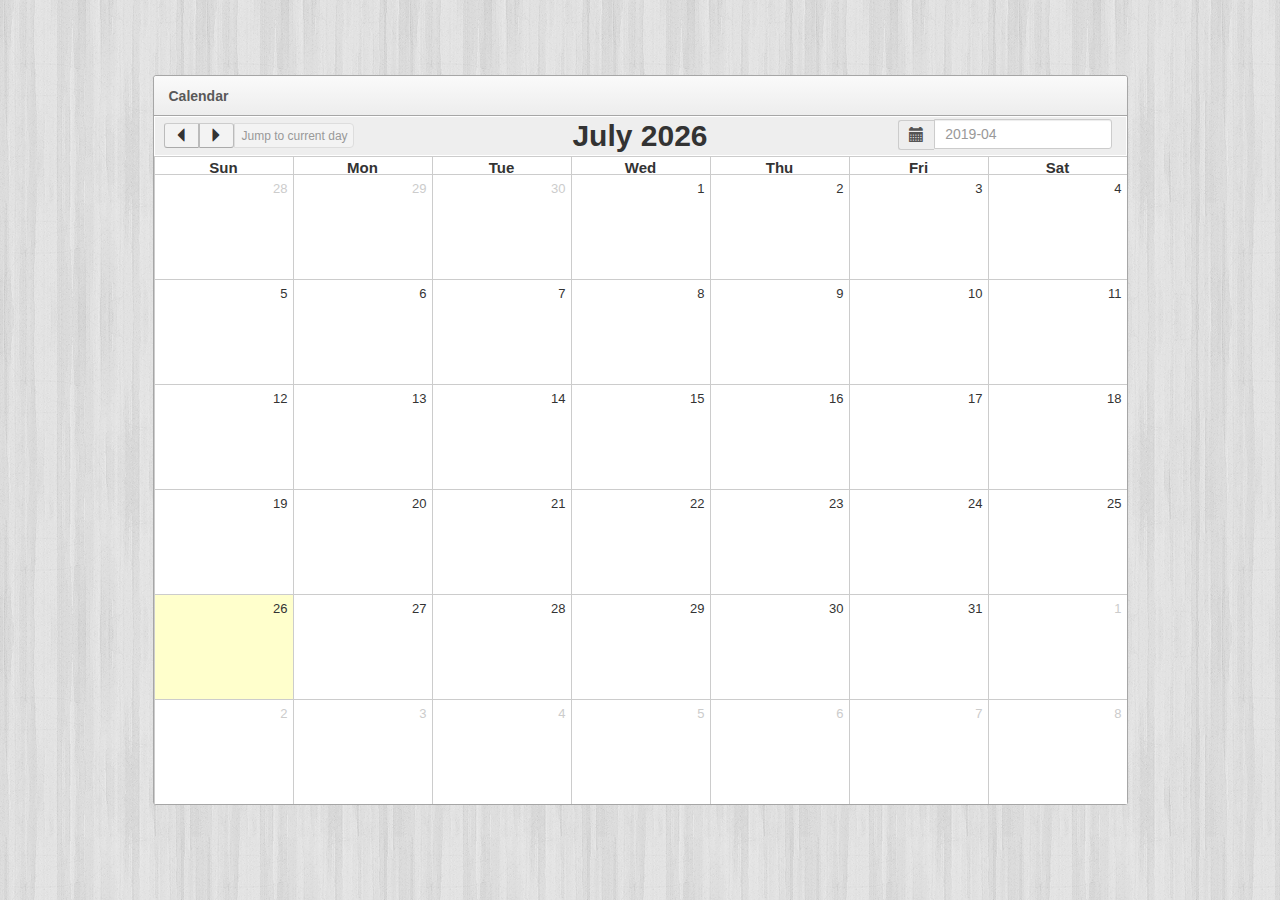
<file: Calendar/index.html>
<!DOCTYPE html>
<html lang="zh-CN">
	<head>
		<meta charset="utf-8" />
		<meta name="viewport" content="width=device-width, initial-scale=1.0, maximum-scale=1.0, minimum-scale=1.0, user-scalable=no">
		<title>简易日历</title>
		<link rel="stylesheet" href="css/bootstrap.css" />
		<link rel="stylesheet" href="css/new_file.css" />
		<script type="text/javascript" src="js/jquery-3.3.1.js" ></script>
		<script type="text/javascript" src="js/bootstrap.js" ></script>
		<script type="text/javascript" src="js/new_file.js"></script> 
	</head>
	<body>
		<div id="main">
			<div class="container">
				<div class="row">
					<div class="calendar-box col-md-10 col-md-offset-1 col-xs-*">
						<div class="box-head">
							<h3>Calendar</h3>
						</div>
						<div class="box-content">
							<div class="operation">
								<div class="oper-left col-md-3 col-xs-4">
									<button type="button" class="btn btn-default fn_prev" aria-label="Left Align">
									 	<span class="glyphicon glyphicon-triangle-left" aria-hidden="true"></span>
									</button>
									<button type="button" class="btn btn-default fn_next" aria-label="Left Align">
									    <span class="glyphicon glyphicon-triangle-right" aria-hidden="true"></span>
									</button>
									<div class="fn_jump btn btn-default">Jump to current day</div>									
								</div>
								<div class="oper-center col-md-6 col-xs-4">
									<h2 class="head-title">April 2019</h2>
								</div>
								<div class="oper-right col-md-3 col-xs-4">
									<div class="input-group input-group-sm fn_select">
									    <span class="input-group-addon glyphicon glyphicon-calendar" id="basic-addon1"></span>
									    <input type="text" class="form-control select_text" placeholder="2019-04" aria-describedby="basic-addon1">
									</div>
								</div>
							</div>
							<div class="cal-content">
								<div class="container-fluid">
									<div class="row">
										<div class="date-title"><span>Sun</span></div>
										<div class="date-title"><span>Mon</span></div>
										<div class="date-title"><span>Tue</span></div>
										<div class="date-title"><span>Wed</span></div>
										<div class="date-title"><span>Thu</span></div>
										<div class="date-title"><span>Fri</span></div>
										<div class="date-title"><span>Sat</span></div>
									</div>
									<div class="row">
										<div class="date-box"></div>
										<div class="date-box"></div>
										<div class="date-box"></div>
										<div class="date-box"></div>
										<div class="date-box"></div>
										<div class="date-box"></div>
										<div class="date-box"></div>
									</div>
									<div class="row">
										<div class="date-box"></div>
										<div class="date-box"></div>
										<div class="date-box"></div>
										<div class="date-box"></div>
										<div class="date-box"></div>
										<div class="date-box"></div>
										<div class="date-box"></div>
									</div>
									<div class="row">
										<div class="date-box"></div>
										<div class="date-box"></div>
										<div class="date-box"></div>
										<div class="date-box"></div>
										<div class="date-box"></div>
										<div class="date-box"></div>
										<div class="date-box"></div>
									</div>
									<div class="row">
										<div class="date-box"></div>
										<div class="date-box"></div>
										<div class="date-box"></div>
										<div class="date-box"></div>
										<div class="date-box"></div>
										<div class="date-box"></div>
										<div class="date-box"></div>
									</div>
									<div class="row">
										<div class="date-box"></div>
										<div class="date-box"></div>
										<div class="date-box"></div>
										<div class="date-box"></div>
										<div class="date-box"></div>
										<div class="date-box"></div>
										<div class="date-box"></div>
									</div>
									<div class="row">
										<div class="date-box"></div>
										<div class="date-box"></div>
										<div class="date-box"></div>
										<div class="date-box"></div>
										<div class="date-box"></div>
										<div class="date-box"></div>
										<div class="date-box"></div>
									</div>
								</div>
							</div>
						</div>
					</div>
				</div>
			</div>
			<div class="list-group list-content">
			    <button type="button" class="list-group-item active list-head">本日行程</button>
			    <div class="list-show"></div>
			    <button type="button" class="btn btn-primary add">新建</button>
  				<button type="button" class="btn btn-default cancel">返回</button>
			</div>
		</div>
	</body>
</html>
</file>
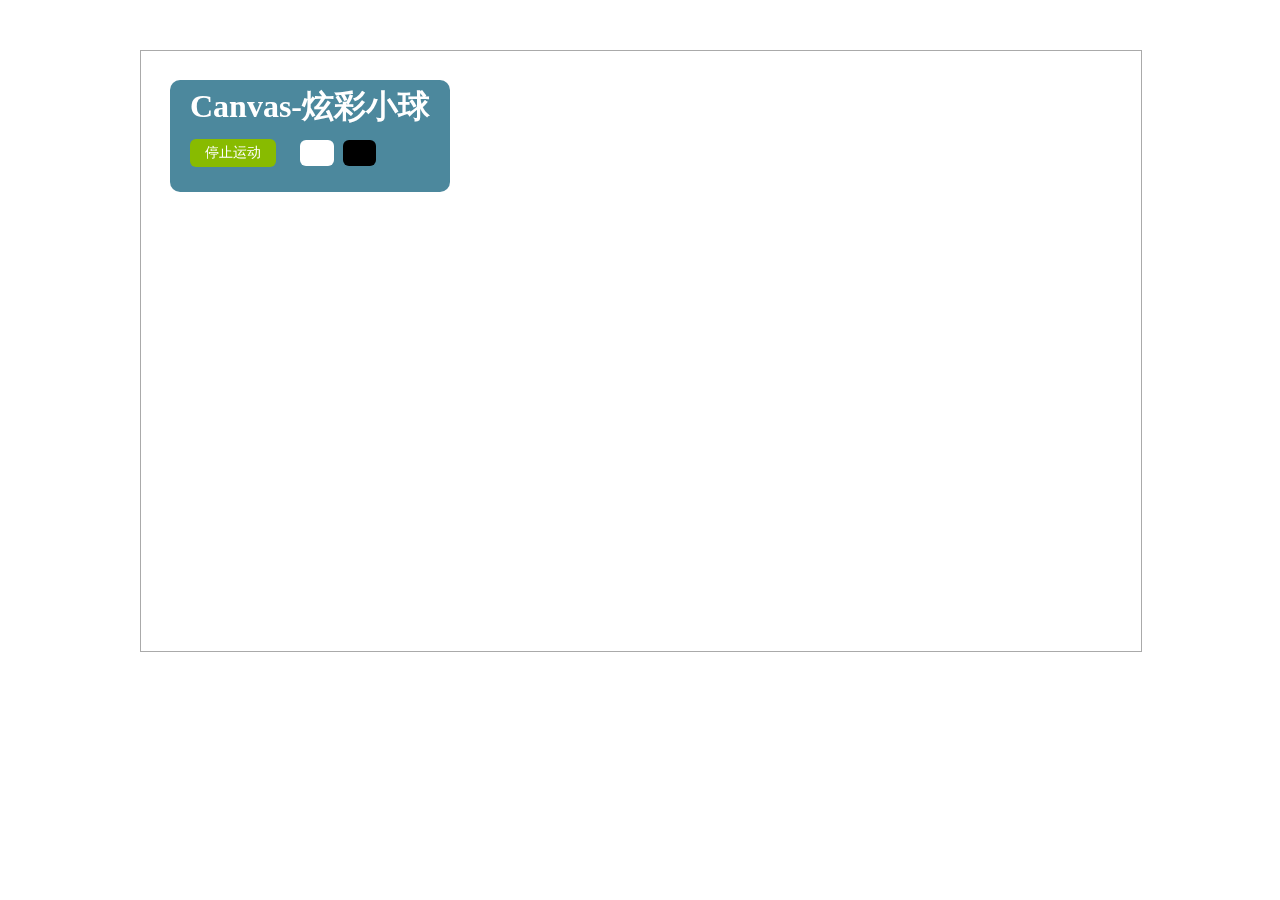
<file: Colorful-Balls/index.html>
<!DOCTYPE html>
<html>
	<head>
		<meta charset="utf-8" />
		<title></title>
		<link rel="stylesheet" href="./css/index.css">
	</head>
	<body>
		<div id="canvas-wrapper">
			<canvas id="canvas">
				当前浏览器不支持canvas,请更换后重新尝试
			</canvas>
			<div id="controller">
				<h1>Canvas-炫彩小球</h1>
				<a id="canvas-btn">停止运动</a>
				<a class="color-btn" id="white-color-btn">&nbsp;</a>
				<a class="color-btn" id="black-color-btn">&nbsp;</a>
			</div>
		</div>
		
		<script src="js/Underscore-min.js"></script>
		<script src="js/Ball.js"></script>
		<script>
			//1. 获取当前画布
			const canvas = document.getElementById("canvas");
			const ctx = canvas.getContext("2d");
			canvas.width = 1000;
			canvas.height = 600;
			
			// 2. 设置初始值
			let isMoving = true; // 小球是否运动
			let themeColor = "white"; // 画布背景颜色

			// 3. 实例化小球
			let ballArr = [];  // 存放所有小球
			let colorArr = ['red', 'green', 'blue', 'yellow', 'orange', 'purple', 'pink', 'skyblue'];  // 小球颜色
			
			// 4. 监听鼠标移动事件
			canvas.addEventListener('mousemove',function(e){
				e = e || window.event;
				/*
				let R = _.random(0, 255);
                let G = _.random(0, 255);
				let B = _.random(0, 255);
				let color = "rgb(" + R + "," + G + "," + B + ")";
				*/

				// 如果停止运动，则不产生新的小球
				if(isMoving){
					let radius = _.random(30, 50);
					// ballArr.push(new MoveBall(e.offsetX, e.offsetY, radius, color));
					ballArr.push(new MoveBall(e.offsetX, e.offsetY, radius, colorArr[_.random(0, colorArr.length - 1)]));
				}
			});

			// 5. 监听小球是否开启运动
			document.getElementById('canvas-btn').addEventListener('click', function(e){
				if(isMoving){
                    isMoving = false;
                    this.text = "开始运动";
                }else{
                    isMoving = true;
                    this.text = "停止运动";
                }
                return false;
			});

			// 6. 监听画布背景颜色
            document.getElementById('white-color-btn').addEventListener('click', function(e){
				themeColor = "white";
                return false;
			});
			
            document.getElementById('black-color-btn').addEventListener('click', function(e){
				themeColor = "black";
                return false;
			});
			
			// 7. 开启定时器
			setInterval(function(){
				// 清屏
				ctx.clearRect(0, 0, canvas.width, canvas.height);

				// 设置画布背景颜色
				if(themeColor == "black"){
					ctx.fillStyle = "black";
					ctx.fillRect(0, 0, canvas.width, canvas.height);
				}

				for(let i = 0; i < ballArr.length; i++){
					ctx.globalCompositeOperation = "xor";
					// 绘制小球
					ballArr[i].render();
					// 如果处在运动状态，则更新小球
					if(isMoving){
						ballArr[i].upDate();
					}
				}
			},50);
		</script>
	</body>
</html>
</file>
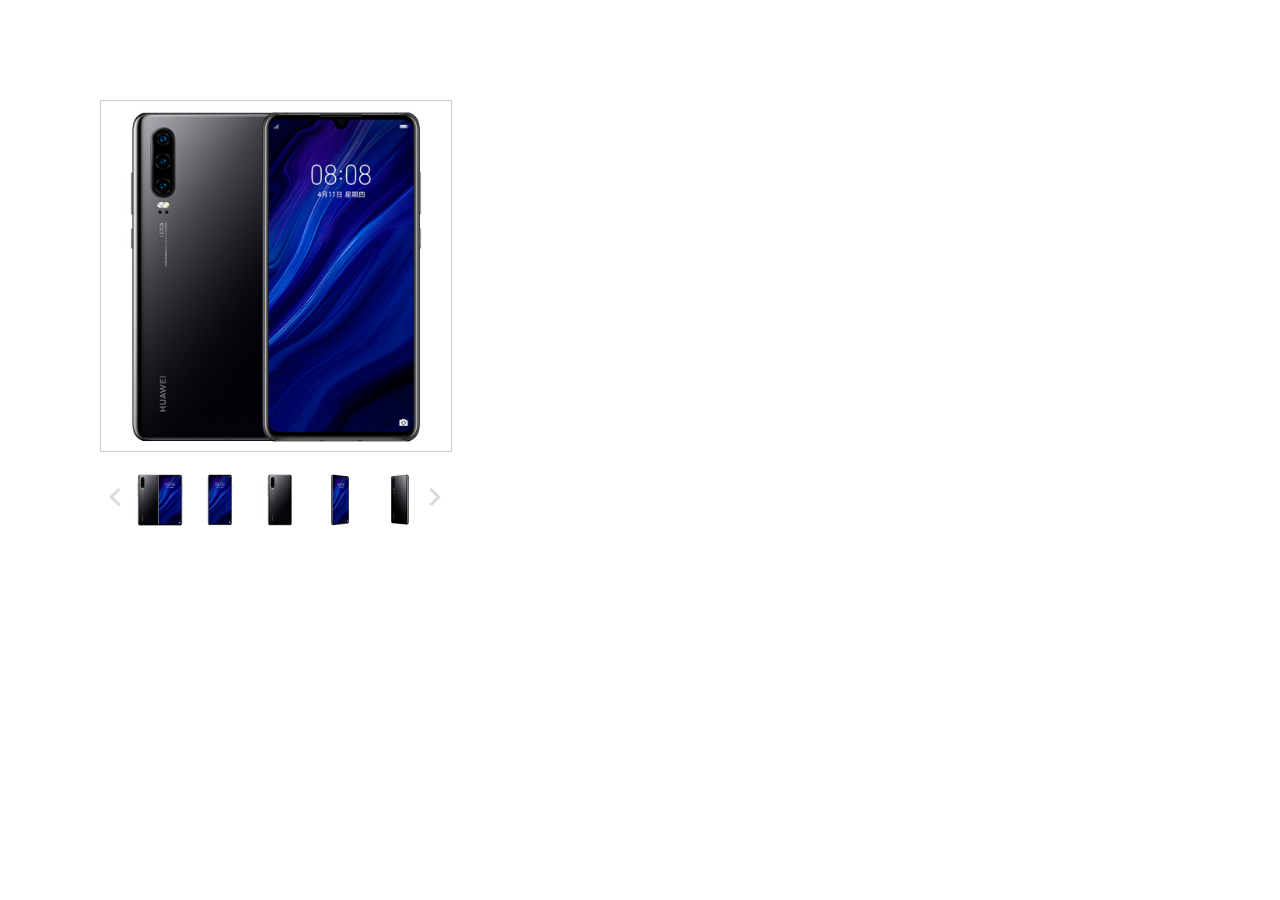
<file: Magnifier/index.html>
<!DOCTYPE html>
<html lang="en">
<head>
    <meta charset="UTF-8">
    <meta name="viewport" content="width=device-width, initial-scale=1.0">
    <meta http-equiv="X-UA-Compatible" content="ie=edge">
    <title>Document</title>
    <link rel="stylesheet" href="./css/index.css">
</head>
<body>
    <div id="box">
        <div id="small_box">
            <img src="images/pic001.jpg" alt="">
            <span id="mask"></span>
        </div>
        <div id="big_box">
            <img src="images/pic01.jpg" alt="">
        </div>
    </div>
    <div id="list">
        <a><svg t="1574484906206" class="icon" viewBox="0 0 1024 1024" version="1.1" xmlns="http://www.w3.org/2000/svg" p-id="2919" width="54" height="54"><path d="M458.467 514.086l244.026-239.854-73-75.085-317.719 312.158 321.891 313.548 78.56-77.17z" fill="#dbdbdb" p-id="2920"></path></svg></a>
        <div class="list-items">
            <ul>
                <li><img src="images/pic0001.jpg" alt=""></li>
                <li><img src="images/pic0002.jpg" alt=""></li>
                <li><img src="images/pic0003.jpg" alt=""></li>
                <li><img src="images/pic0004.jpg" alt=""></li>
                <li><img src="images/pic0005.jpg" alt=""></li>
                <li><img src="images/pic0006.jpg" alt=""></li>
                <li><img src="images/pic0007.jpg" alt=""></li>
            </ul>
        </div>
        <a><svg t="1574484867158" class="icon" viewBox="0 0 1024 1024" version="1.1" xmlns="http://www.w3.org/2000/svg" p-id="1889" width="54" height="54"><path d="M391.725 199.147l-77.17 77.17 250.282 233.597-241.244 239.854 73 75.085 312.852-312.158z" fill="#dbdbdb" p-id="1890"></path></svg></a>
    </div>

    <script src="./js/tools.js"></script>
    <script src="./js/index.js"></script>
</body>
</html>
</file>
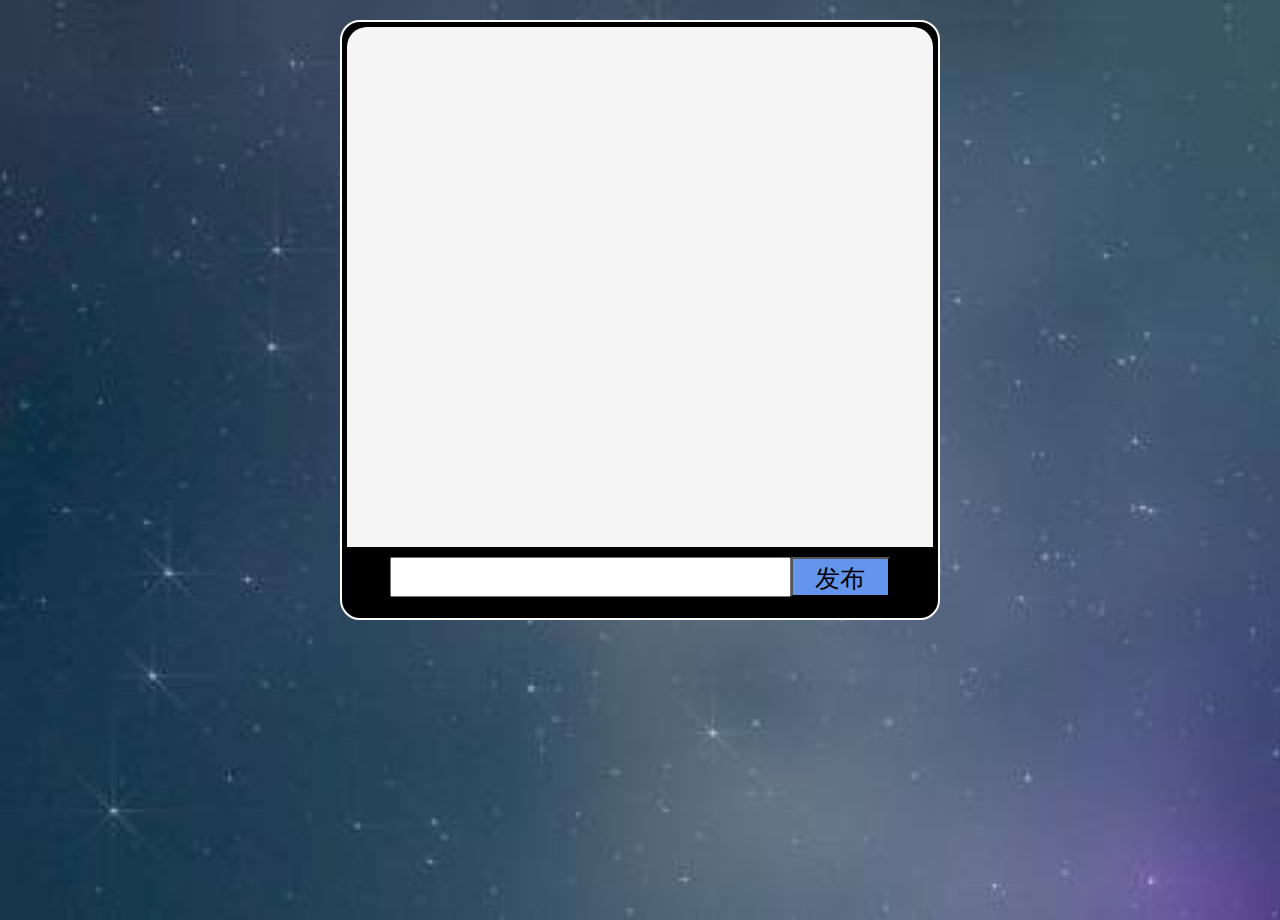
<file: Turing-Robot/index.html>
<!DOCTYPE html>
<html>
	<head>
		<meta charset="UTF-8">
		<title>图灵机器人</title>
		<link rel="stylesheet" href="css/new_file.css" />
        	<script type="text/javascript" src="js/myAjax.js" ></script>
			<script type="text/javascript" src="js/new_file.js" ></script>
	</head>
	<body>
		<div class="chatPage">
			<div class="chatContent">
				<div class="msg_robot">
				    <img src="img/robot.jpg">
				    <p></p>
				</div>
				<div class="msg_user">
					<p></p>
				    <img src="img/user.jpg">			     
				</div>
			</div>
			<div class="btn_set">
				<input type="text">
				<input type="button" value="发布" class="send_btn">
			</div>			
		</div>
	</body>
</html>
</file>
<file: Calendar/css/new_file.css>
*{
	margin: 0;
	padding: 0;
	list-style: none;
	text-decoration: none;
	box-sizing: border-box;
}
body{
	background: url(../img/bg2.png) repeat;
	font-size: 10px;
}
#main{
	margin: 7.5rem 0;
	width: 100%;
	position: relative;
}
#main .calendar-box{
	border: 1px solid #a6a6a6;
	border-radius: 3px;
	background: #FFFFFF;
	padding: 0;
	
	display: flex;
	flex-direction: column;
}
.calendar-box .box-head{
	color: #595959;
	padding: .6rem .8rem .6rem 1.5rem;
	border-bottom: 1px solid #a6a6a6;
	background-image: -webkit-linear-gradient(top, #fafafa, #ededed);
	background-repeat: repeat-x;
	border-radius: 3px 3px 0 0;
	height: 4rem;
}
.box-head h3{
	font-size: 1.4em;
	float: left;
	font-weight: 700;
	margin-top: .7rem;
}
.box-content{
	border-radius: 0 0 2px 2px;
	
	display: flex;
	flex-direction: column;
}
.box-content .operation{
	height: 4rem;
	background: #eee;
	box-shadow: inset 0 0 0 1px #ffffff;
	
	display: flex;
}
.operation .oper-left{
	flex-grow: 1;
	flex-shrink: 1;
	padding-left: 1rem;
	
	display: flex;
}
.operation .oper-right{
	flex-grow: 1;
	flex-shrink: 1;
	padding-right: 1.5rem;
	
	display: flex;
	justify-content: flex-end;
}
.operation .oper-center{
	flex-grow: 2;
	flex-shrink: 1;
	text-align: center;
}
.oper-left .fn_jump{
	color: #999;
	border: 1px solid #ddd;
	background: #F3F3F3;
	width: 12rem !important;
	height: 2.5rem;
	line-height: 1.5rem;
	padding: .5rem .7rem;
	font-size: 1.2em;
	margin-top: .7rem;
	border-radius: 0 4px 4px 0;
}
.oper-left button{
	width: 3.5rem;
	height: 2.5rem;
	padding: .2rem;
	margin-top: .7rem;
	border-color: #ccc #bbb #aaa;
	background: #F3F3F3;
	border-style: solid;
	border-width: 1px;
	font-size: 1.4em;
}
.fn_prev{
	border-radius: 3px 0 0 3px;
}
.fn_next{
	border-radius: 0 3px 3px 0;
}
.oper-right .fn_select{
	margin-top: .3rem;
	height: 3rem;
}
.oper-right .input-group-sm > .input-group-addon{
	height: 2rem;
	padding: 0.1rem 1rem;
	font-size: 1.5em;
}
.fn_select .form-control.select_text{
	height: 3rem;
	font-size: 1.4em;
}
.oper-center .head-title{
	font-size: 3rem;
	line-height: 4rem;
	margin-top: 0;
	font-weight: bold;
}
.cal-content .row{
	height: 10.5rem;
	
	display: flex;
}
.cal-content .row:first-child{
	height: 1.8rem;
	text-align: center;
	font-weight: bold;
}
.cal-content .date-title{
	border-width: 1px 0 0 1px;
	border-style: solid;
	border-color: #CCCCCC;
	flex-grow: 1;
	width: 0px;
	font-size: 1.5em;
}
.cal-content .date-box{
	border-width: 1px 0 0 1px;
	border-style: solid;
	border-color: #CCCCCC;
	flex-grow: 1;
	width: 0px;  /**解决flex不随内容自动伸展???*/
	cursor: pointer;
}
.date-box span{
	width: 100%;
	display: block;
}
.date-box .date-number{
	text-align: right;
	margin-top: 0.5rem;
	padding-right: 0.5rem;
	font-size: 1.3em;
}
.date-box .date-note{
	margin-top: 2rem;
	text-align: center;
	font-size: 1.5em;
}
.date-box .date-tip{
	margin-top: 2rem;
	text-align: center;
	font-size: 1.3em;
	color: #CCCCCC;
}
.list-group{
	position: fixed;
	width: 40%;
	height: auto;
	top: 15%;
	left: 30%;
	background: #FFFFFF;
	border: 1px solid #337ab7;
	border-radius: 4px;
	min-height: 30rem;
	display: none;
	height: auto;
}
.list-group .list-show{
	margin-bottom: 7rem;
}
.list-group .btn{
	position: absolute;
	bottom: 1rem;
	width: 7rem;
	z-index: 999;
	font-size: 1.3em;
	text-align: center;
}
.list-group .list-text{
	position: relative;
	font-size: 1.2em;
}
.list-group .list-text .btn-text{
	width: 100%;
	height: 2.5rem;
	line-height: 2.5rem;
	border: none;
	background: transparent;
}
.list-group .list-text .date-delete{
	position: absolute;
	right: 1rem;
	top: 28%;
	font-weight: 400;
}
.list-group .add{
	right: 14rem;
}
.list-group .cancel{
	right: 3rem;
}
.list-group .list-head{
	cursor: default;
	outline: none;
	font-size: 1.4em;
}
</file>
<file: Colorful-Balls/css/index.css>
*{
    margin: 0;
    padding: 0;
}
body{
    width: 100%;
    height: 100%;
}
#canvas-wrapper{
    position: relative;
    margin: 50px auto;
    width: 1000px;
    height: 600px;
}
#canvas{
    border:1px solid #aaa;
}
#controller{
    position: absolute;
    top: 30px;
    left: 30px;
    padding: 5px 20px 25px 20px;
    background-color: rgba(0,85,116,0.7);
    border-radius: 10px;
}
#controller h1{
    color: white;
    font-weight: bold;
    font-family: 'Microsoft Yahei';
}
#controller #canvas-btn{
    display: inline-block;
    margin-right: 20px;
    margin-top: 10px;
    padding: 5px 15px;
    font-size: 14px;
    color: white;
    background-color: #8b0;
    border-radius: 6px;
    
}
#controller #canvas-btn:hover{
    background: #7a0;
}
#controller .color-btn{
    display: inline-block;
    margin-right: 5px;
    margin-top: 10px;
    padding: 5px 15px;
    font-size: 14px;
    border-radius: 6px;
}
#controller #white-color-btn{
    background-color: white;
}
#controller #black-color-btn{
    background-color: black;
}
/*  标签特性 不起作用
#canvas{
    margin: 100px auto;
}
*/
</file>
<file: Magnifier/css/index.css>
*{
    margin: 0;
    padding: 0;
    list-style: none;
}

img{
    vertical-align: top; /**去除编辑器自带的默认间隔*/
}

#box{
    position: relative;
    margin: 100px 0 0 100px;
    width: 350px;
    height: 350px;
}

#small_box{
    position: relative;
    width: 100%;
    height: 100%;
    border: 1px solid #ccc;
}

#small_box img{
    width: 350px;
    height: 350px;
}

#mask{
    display: none;
    position: absolute;
    left: 0;
    top:0;
    width: 120px;
    height: 120px;
    background-color: rgba(255, 255, 0, .4);
    cursor: move;
}

#big_box{
    display: none;
    position: absolute;
    left: 360px;
    top: -60px;
    width: 600px;
    height: 600px;
    border: 1px solid #ccc;
    overflow: hidden;
}

#big_box img{
    position: absolute; 
    left:0; 
    top:0;
}

#list{
    margin: 20px 0 0 100px;
    width: 350px;
    height: 60px;

    display: flex;
}

#list a{
    width: 30px;
    height: 60px;
}

#list a svg{
    width: 100%;
}

#list .list-items{
    position: relative;
    width: 290px;
    height: 60px;
    overflow: hidden;
}

.list-items ul{
    position: absolute;
    top: 0;
    width: 420px;
    height: 60px;

    display: flex;
}
.list-items ul li img{
    margin: 3px;
    width: 54px;
    height: 54px;
}
</file>
<file: Turing-Robot/css/new_file.css>
*{
	margin: 0;
    padding: 0;
    font-family:  "Microsoft YaHei";
}
html,body{
    width: 100%;
    height: 100%;
    background: url(../img/background.jpg) no-repeat;
    background-size: cover;
 	-webkit-background-size: cover;
}
.chatPage{
    box-sizing: border-box;
    margin: 20px auto;
    padding: 5px;
    width: 600px;
    height: 600px;
    background: black;
    border-radius: 20px;
    border: 2px solid white;
}
.chatContent{
    box-sizing: border-box;
    margin-bottom: 10px;
    padding-bottom: 20px;
    width: 100%;
    height: 520px;
    background: whitesmoke;
    border-top-left-radius: 20px;
    border-top-right-radius: 20px;
    overflow: auto;   
}
.chatPage .chatContent div{
	display: none;
    width: 550px;
}
.chatPage .chatContent div p{
	display: inline-block;
	position: relative;	
	padding: 5px 8px;
    width:auto;
    max-width:180px;
    min-height:20px;
    font-size: 14px;
	line-height: 20px;	
	word-break: break-word;
    border-radius: 5px;     
    color: white;
}
.chatPage .chatContent .msg_robot p{
	margin-left: 10px;
	background:dodgerblue;
}
.chatPage .chatContent .msg_user p{
	margin-right: 10px;
	background:limegreen;
}
.chatPage .chatContent div p::after{
	content: "";
    display: block;
    position: absolute;
    top: 10px;
    width: 0;
    height: 0;
    border: 8px solid transparent;
}
.chatPage .chatContent .msg_robot p::after {
	left: -16px;    
    border-right-color: dodgerblue;    
}
.chatPage .chatContent .msg_user p::after {
    right: -16px;
    border-left-color: limegreen;
}
.chatPage .chatContent .msg_user{
    float: right;
    margin-right: 5px;
    text-align: right;
}
.chatContent img{
    width: 60px;
    height: 60px;
    border-radius: 50%;
}
.chatPage .btn_set{
	display: flex;
	margin: 0 auto;
	width: 500px;
	height: 40px;
}
.chatPage .btn_set input{
    width: 400px;
    height: 36px;
    font-size: 25px;
    line-height: 36px;
}
.chatPage .btn_set input.send_btn{
    width: 100px;
    height: 40px;
    font-size: 25px;
    line-height: 40px;
    background-color: cornflowerblue;
    outline: cornflowerblue;
}
</file>
